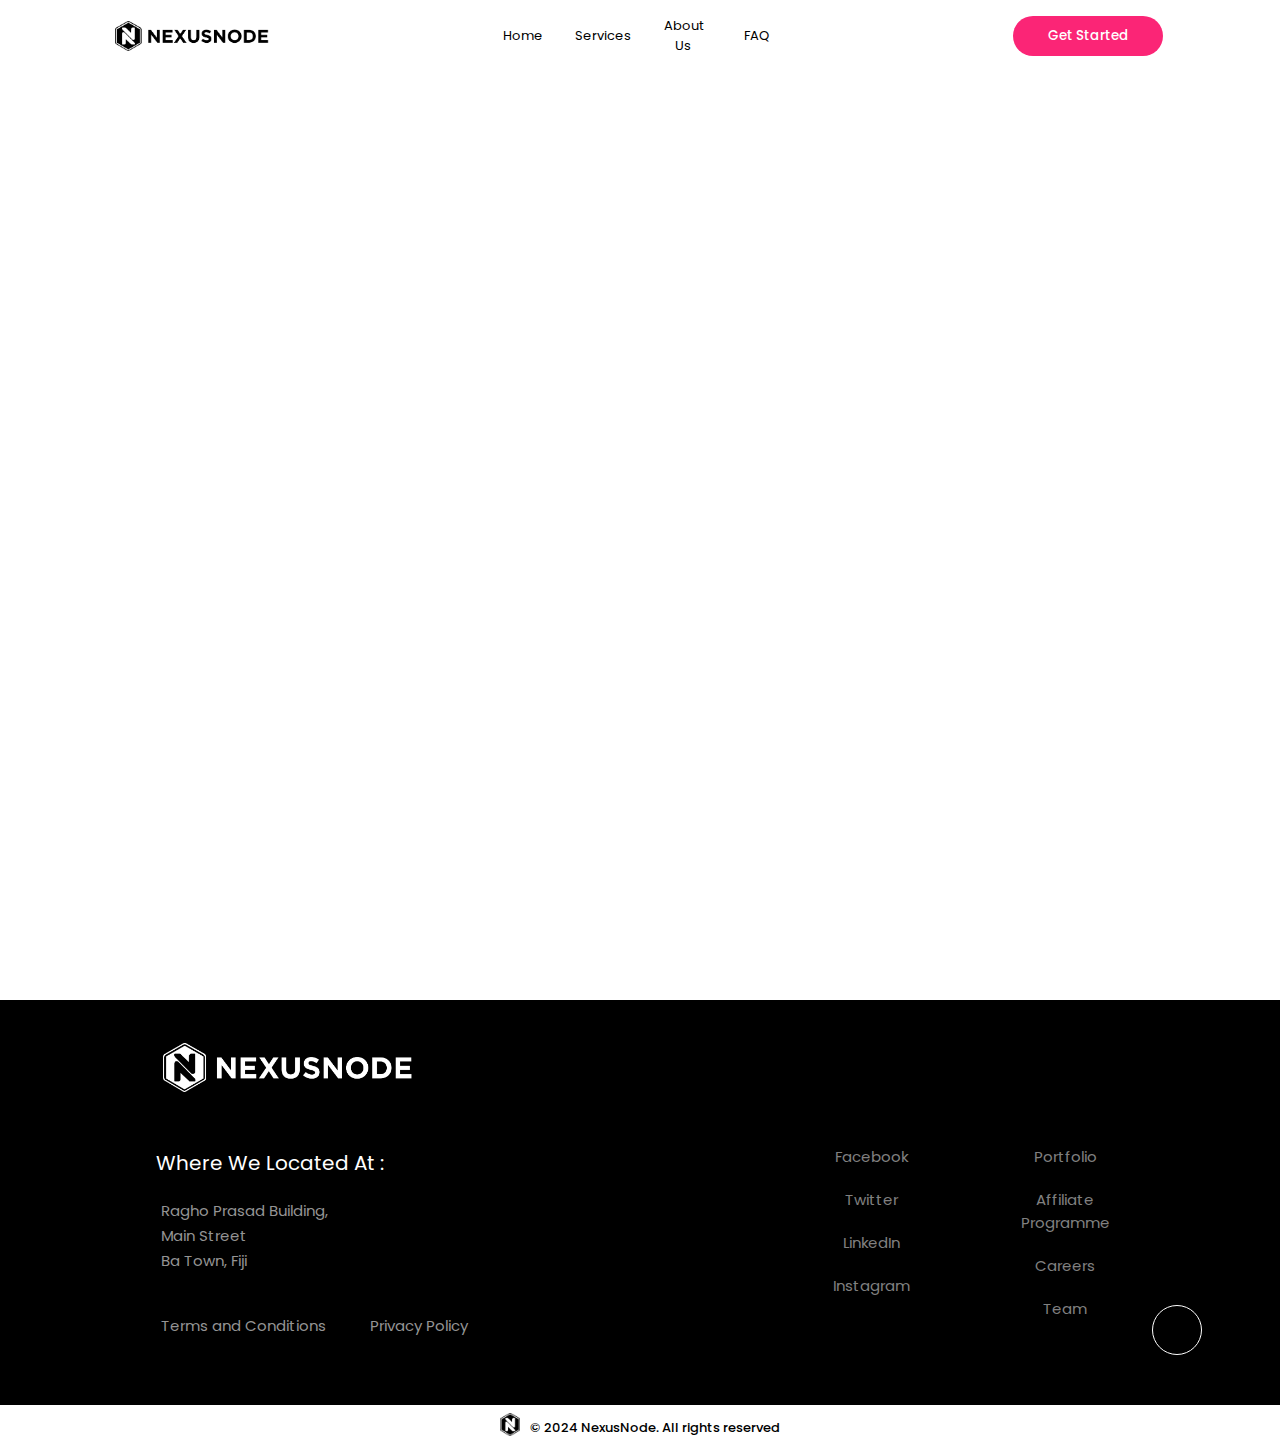
<file: faq.html>
<!DOCTYPE html>
<html lang="en">
<head>
    <meta charset="UTF-8">
    <meta name="viewport" content="width=device-width, initial-scale=1.0">
    <link rel="shortcut icon" href="./img/favicon.png" type="image/x-icon">
    <link rel="stylesheet" href="https://cdnjs.cloudflare.com/ajax/libs/font-awesome/6.5.1/css/all.min.css"
        integrity="sha512-DTOQO9RWCH3ppGqcWaEA1BIZOC6xxalwEsw9c2QQeAIftl+Vegovlnee1c9QX4TctnWMn13TZye+giMm8e2LwA=="
        crossorigin="anonymous" referrerpolicy="no-referrer" />
    <link rel="stylesheet" href="./css/style.css">
    <link rel="stylesheet" href="./css/hnf.css">
    <title>NexusNode.io</title>
</head>
<body>
    <div class="main_con">
        <header id="header">
            <div class="logo">
                <img src="./img/WEB LOGO BLACK.png" alt="">
            </div>
            <div class="menu">
                <ul>
                    <li><a href="./index.html">Home</a></li>
                    <li><a href="./services.html">Services</a></li>
                    <li><a href="./about.html">About Us</a></li>
                    <li><a href="./faq.html">FAQ</a></li>
                </ul>
            </div>
            <div class="contact">
                <button id="contact" class="Getstart">Get Started</button>
            </div>
        </header>
    </div>

    <!-- footer  -->

    <footer>
        <div class="footer_head">
            <img src="./img/WEB LOGO WHITE.png" alt="">
        </div>
        <div class="mid-foot_con">
            <div class="footer_left">
                <div class="txt_con2 hidden">
                    <p class="location hidden">Where We Located At :</p>
                    <a href="">Ragho Prasad Building,<br>Main Street<br>Ba Town, Fiji</a>
                    <div class="links hidden">
                        <a href="#" class="terms b_links hidden">Terms and Conditions</a>
                        <a href="#" class="privacy b_links hidden">Privacy Policy</a>
                    </div>
                </div>
            </div>
            <div class="footer_right">
                <div class="list">
                    <ul>
                        <li><a href="">Facebook</a></li>
                        <li><a href="">Twitter</a></li>
                        <li><a href="">LinkedIn</a></li>
                        <li><a href="">Instagram</a></li>
                    </ul>
                </div>
                <div class="list">
                    <ul>
                        <li><a href="">Portfolio</a></li>
                        <li><a href="">Affiliate Programme</a></li>
                        <li><a href="">Careers</a></li>
                        <li><a href="">Team</a></li>
                    </ul>
                    <a href="#" class="topCroll"><i class="fa-solid fa-arrow-up"></i></a>
                </div>
            </div>
        </div>
        <div class="copy hidden">
            <p>
                <img src="./img/favicon.png">
            </p>
            <p>© 2024 NexusNode. All rights reserved</p>
        </div>
    </footer>
</body>
</html>
</file>
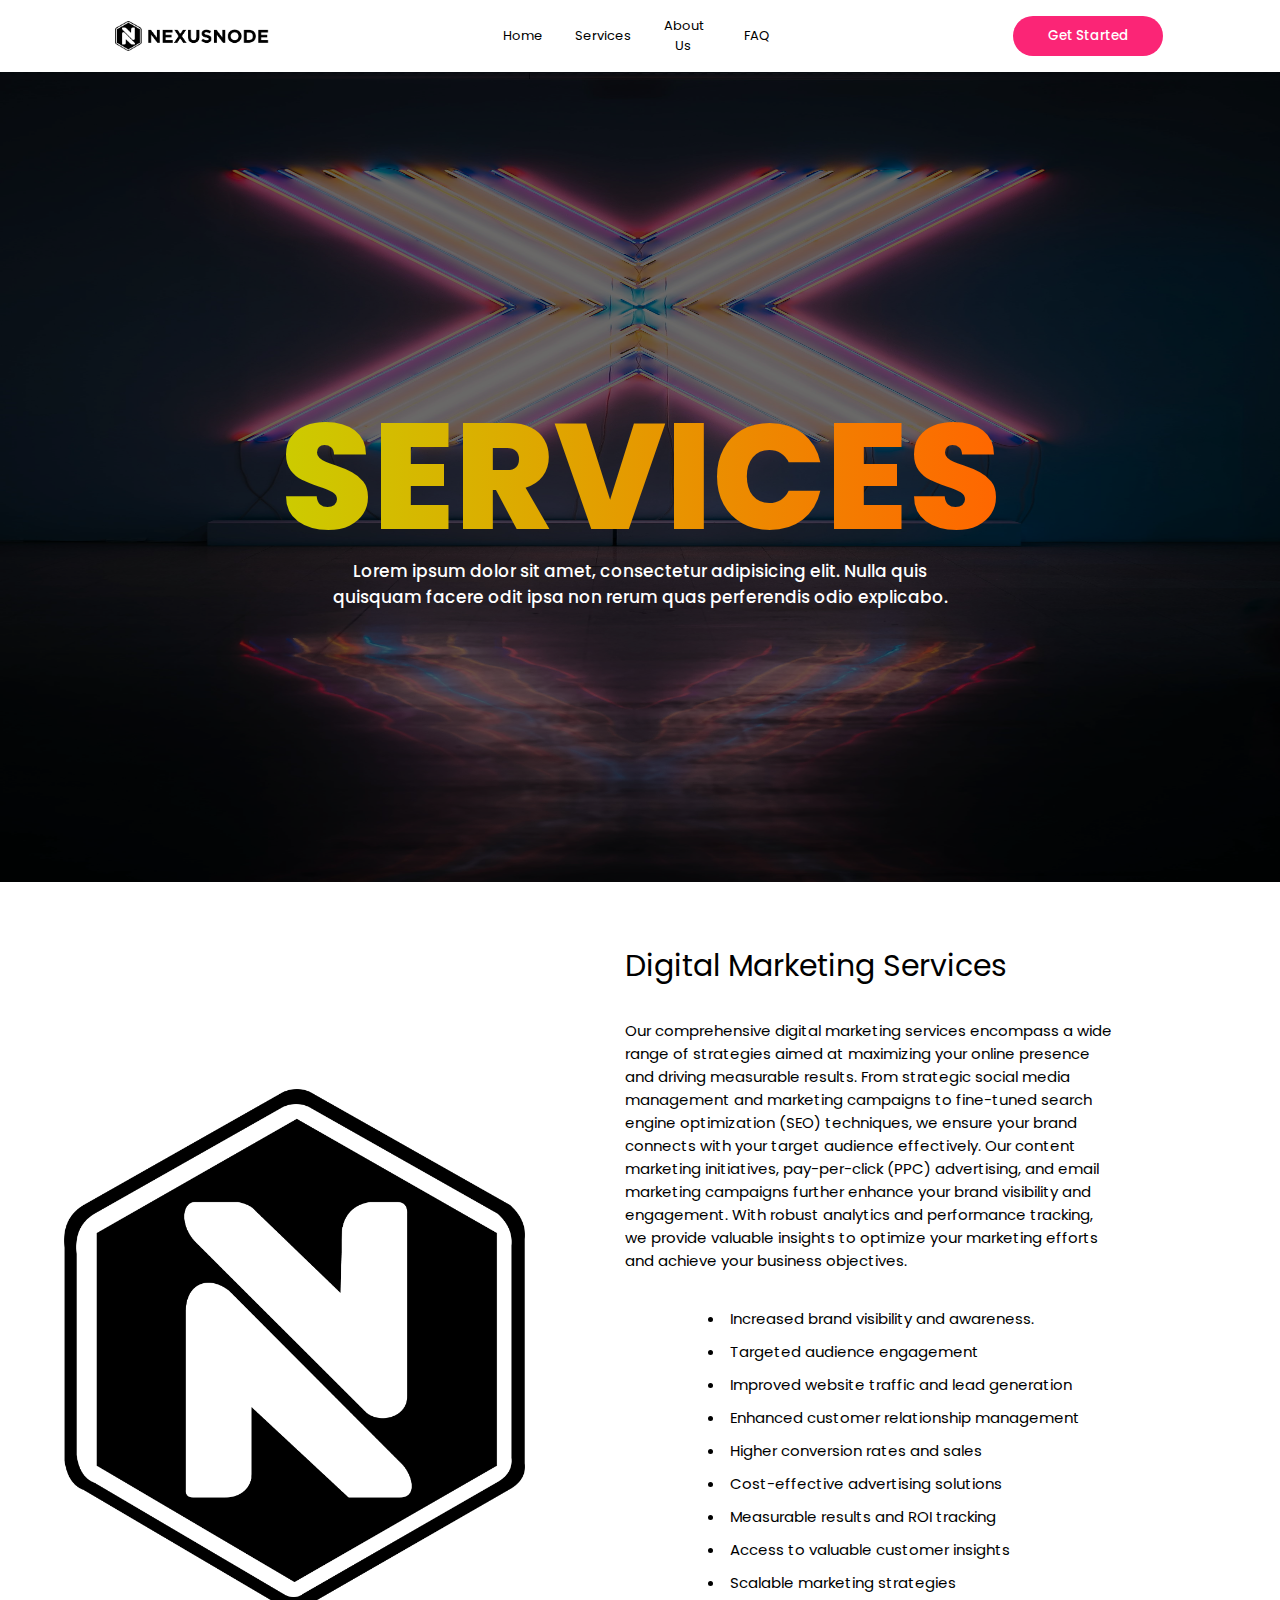
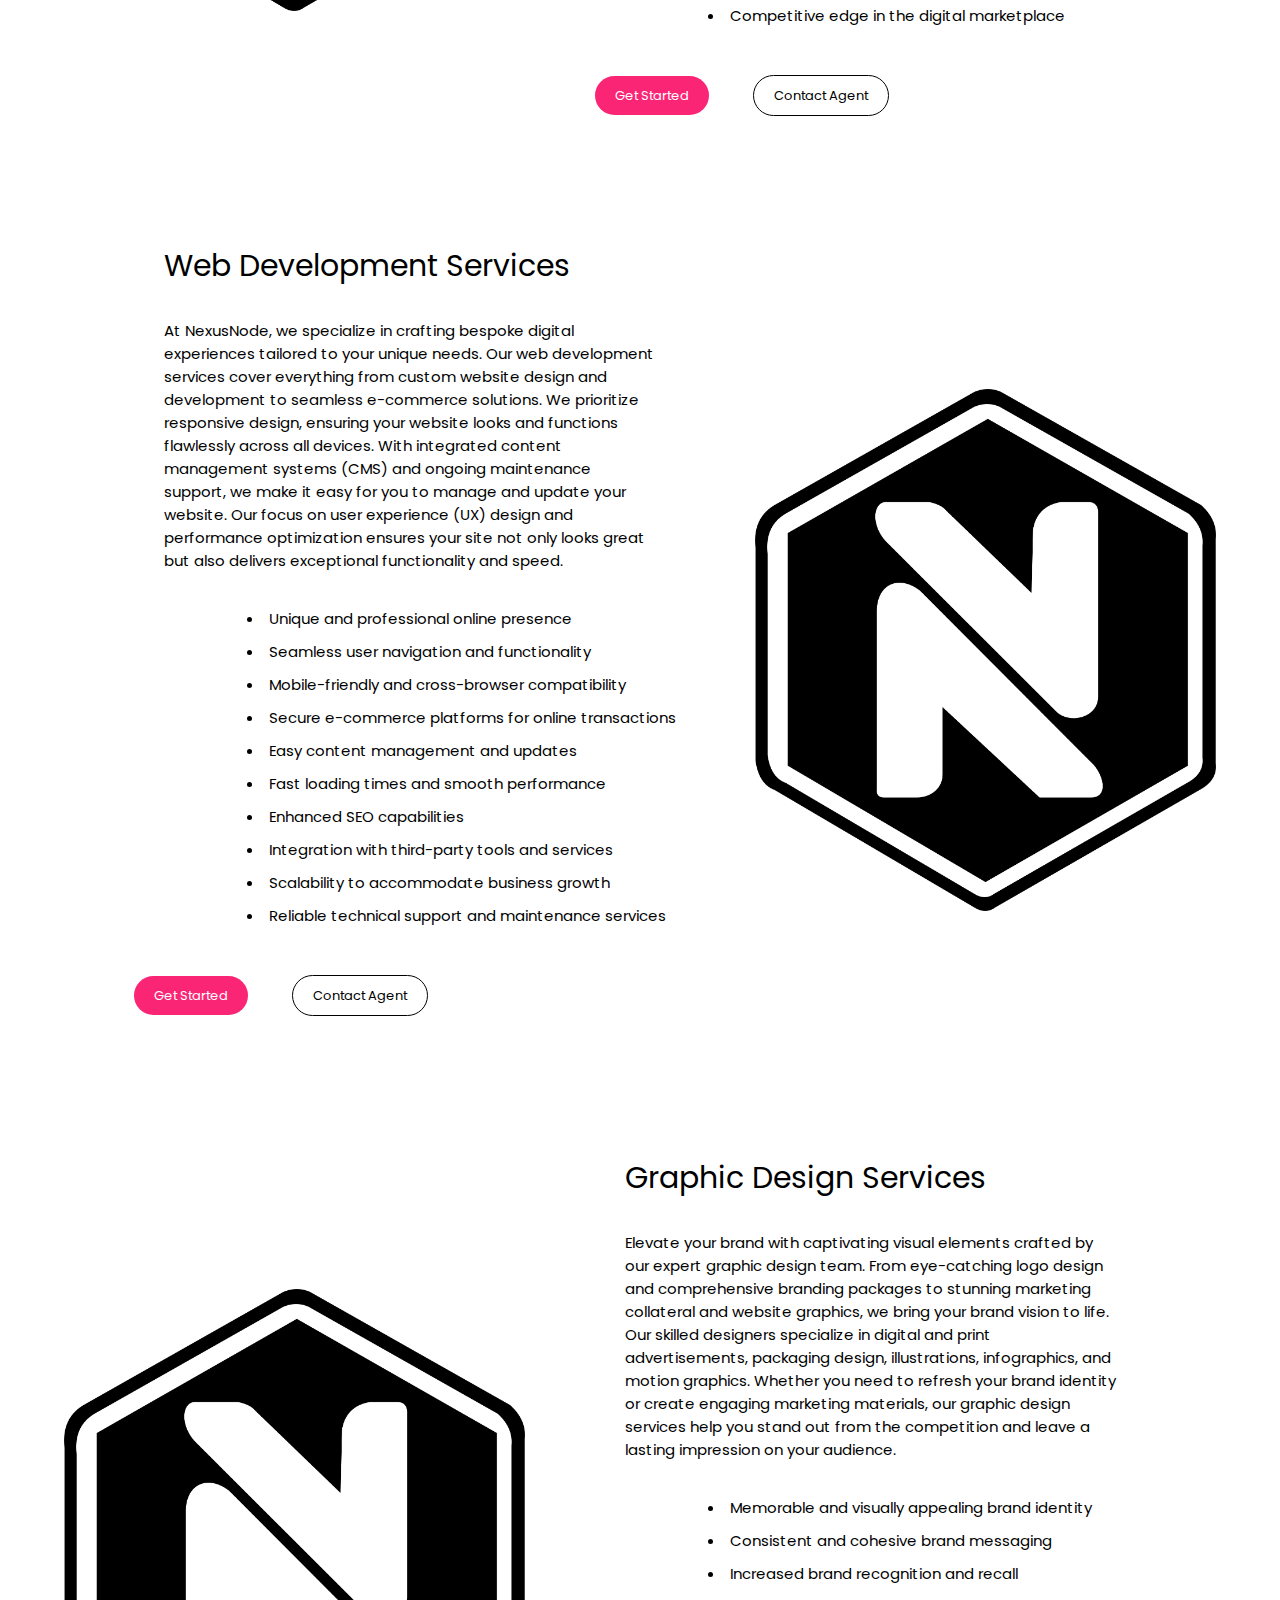
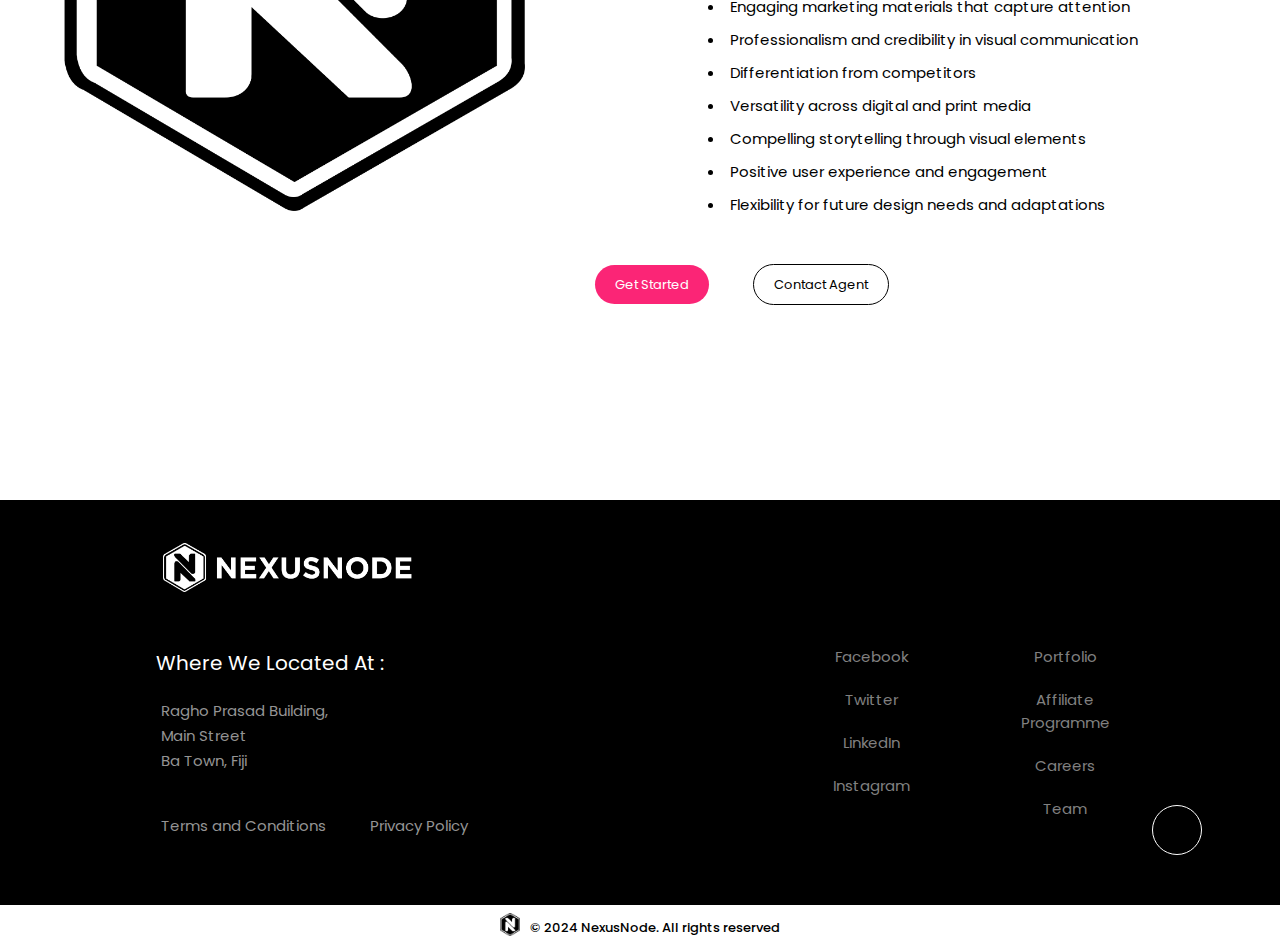
<file: services.html>
<!DOCTYPE html>
<html lang="en">

<head>
    <meta charset="UTF-8">
    <meta name="viewport" content="width=device-width, initial-scale=1.0">
    <link rel="shortcut icon" href="./img/favicon.png" type="image/x-icon">
    <link rel="stylesheet" href="https://cdnjs.cloudflare.com/ajax/libs/font-awesome/6.5.1/css/all.min.css"
        integrity="sha512-DTOQO9RWCH3ppGqcWaEA1BIZOC6xxalwEsw9c2QQeAIftl+Vegovlnee1c9QX4TctnWMn13TZye+giMm8e2LwA=="
        crossorigin="anonymous" referrerpolicy="no-referrer" />
    <link rel="stylesheet" href="./css/services.css">
    <link rel="stylesheet" href="./css/hnf.css">
    <title>NexusNode.io</title>
</head>

<body>
    <!-- header-->

    <div class="main_con1">
        <header id="header">
            <div class="logo">
                <img src="./img/WEB LOGO BLACK.png" alt="">
            </div>
            <div class="menu">
                <ul>
                    <li><a href="./index.html">Home</a></li>
                    <li><a href="./services.html">Services</a></li>
                    <li><a href="./about.html">About Us</a></li>
                    <li><a href="./faq.html">FAQ</a></li>
                </ul>
            </div>
            <div class="contact">
                <button id="contact" class="Getstart">Get Started</button>
            </div>
        </header>
        <div class="hero_con">
            <img src="./img/pexels-ricky-esquivel-1964471.jpg" alt="">
            <span class="overlay"></span>
            <h2>Services</h2>
            <p>Lorem ipsum dolor sit amet, consectetur adipisicing elit. Nulla quis quisquam facere odit ipsa non rerum
                quas perferendis odio explicabo.</p>
        </div>
    </div>

    <!-- service -->

    <div class="service_con">
        <div class="services">
            <div class="serv_con">
                <div class="left_con">
                    <img src="./img/favicon.png" alt="">
                </div>
                <div class="right_con">
                    <div class="h4">Digital Marketing Services</div>
                    <p class="detail">Our comprehensive digital marketing services encompass a wide range of strategies
                        aimed at maximizing your online presence and driving measurable results. From strategic social
                        media management and marketing campaigns to fine-tuned search engine optimization (SEO)
                        techniques, we ensure your brand connects with your target audience effectively. Our content
                        marketing initiatives, pay-per-click (PPC) advertising, and email marketing campaigns further
                        enhance your brand visibility and engagement. With robust analytics and performance tracking, we
                        provide valuable insights to optimize your marketing efforts and achieve your business
                        objectives.</p>
                    <div class="lists">
                        <ul>
                            <li>Increased brand visibility and awareness.</li>
                            <li>Targeted audience engagement</li>
                            <li>Improved website traffic and lead generation</li>
                            <li>Enhanced customer relationship management</li>
                            <li>Higher conversion rates and sales</li>
                            <li>Cost-effective advertising solutions</li>
                            <li>Measurable results and ROI tracking</li>
                            <li>Access to valuable customer insights</li>
                            <li>Scalable marketing strategies</li>
                            <li>Competitive edge in the digital marketplace</li>
                        </ul>
                    </div>
                    <div class="btn_con">
                        <a href="#" class="GetStart" id="start">Get Started</a>
                        <a href="#" class="getAgent" id="conAgent">Contact Agent</a>
                    </div>
                </div>
            </div>
        </div>
        <div class="services">
            <div class="serv_con">
                <div class="left_con1">
                    <div class="h4">Web Development Services</div>
                    <p class="detail">At NexusNode, we specialize in crafting bespoke digital experiences tailored to
                        your unique needs. Our web development services cover everything from custom website design and
                        development to seamless e-commerce solutions. We prioritize responsive design, ensuring your
                        website looks and functions flawlessly across all devices. With integrated content management
                        systems (CMS) and ongoing maintenance support, we make it easy for you to manage and update your
                        website. Our focus on user experience (UX) design and performance optimization ensures your site
                        not only looks great but also delivers exceptional functionality and speed.
                    </p>
                    <div class="lists">
                        <ul>
                            <li>Unique and professional online presence</li>
                            <li>Seamless user navigation and functionality</li>
                            <li>Mobile-friendly and cross-browser compatibility</li>
                            <li>Secure e-commerce platforms for online transactions</li>
                            <li>Easy content management and updates</li>
                            <li>Fast loading times and smooth performance</li>
                            <li>Enhanced SEO capabilities</li>
                            <li>Integration with third-party tools and services</li>
                            <li>Scalability to accommodate business growth</li>
                            <li>Reliable technical support and maintenance services</li>
                        </ul>
                    </div>
                    <div class="btn_con">
                        <a href="#" class="GetStart" id="start">Get Started</a>
                        <a href="#" class="getAgent" id="conAgent">Contact Agent</a>
                    </div>
                </div>
                <div class="right_con1">
                    <img src="./img/favicon.png" alt="">
                </div>
            </div>
        </div>
        <div class="services">
            <div class="serv_con">
                <div class="left_con">
                    <img src="./img/favicon.png" alt="">
                </div>
                <div class="right_con">
                    <div class="h4">Graphic Design Services</div>
                    <p class="detail">Elevate your brand with captivating visual elements crafted by our expert graphic
                        design team. From eye-catching logo design and comprehensive branding packages to stunning
                        marketing collateral and website graphics, we bring your brand vision to life. Our skilled
                        designers specialize in digital and print advertisements, packaging design, illustrations,
                        infographics, and motion graphics. Whether you need to refresh your brand identity or create
                        engaging marketing materials, our graphic design services help you stand out from the
                        competition and leave a lasting impression on your audience.</p>
                    <div class="lists">
                        <ul>
                            <li>Memorable and visually appealing brand identity</li>
                            <li>Consistent and cohesive brand messaging</li>
                            <li>Increased brand recognition and recall</li>
                            <li>Engaging marketing materials that capture attention</li>
                            <li>Professionalism and credibility in visual communication</li>
                            <li>Differentiation from competitors</li>
                            <li>Versatility across digital and print media</li>
                            <li>Compelling storytelling through visual elements</li>
                            <li>Positive user experience and engagement</li>
                            <li>Flexibility for future design needs and adaptations</li>
                        </ul>
                    </div>
                    <div class="btn_con">
                        <a href="#" class="GetStart" id="start">Get Started</a>
                        <a href="#" class="getAgent" id="conAgent">Contact Agent</a>
                    </div>
                </div>
            </div>
        </div>
    </div>

    <!-- footer  -->

    <footer>
        <div class="footer_head">
            <img src="./img/WEB LOGO WHITE.png" alt="">
        </div>
        <div class="mid-foot_con">
            <div class="footer_left">
                <div class="txt_con2 hidden">
                    <p class="location hidden">Where We Located At :</p>
                    <a href="">Ragho Prasad Building,<br>Main Street<br>Ba Town, Fiji</a>
                    <div class="links hidden">
                        <a href="#" class="terms b_links hidden">Terms and Conditions</a>
                        <a href="#" class="privacy b_links hidden">Privacy Policy</a>
                    </div>
                </div>
            </div>
            <div class="footer_right">
                <div class="list">
                    <ul>
                        <li><a href="">Facebook</a></li>
                        <li><a href="">Twitter</a></li>
                        <li><a href="">LinkedIn</a></li>
                        <li><a href="">Instagram</a></li>
                    </ul>
                </div>
                <div class="list">
                    <ul>
                        <li><a href="">Portfolio</a></li>
                        <li><a href="">Affiliate Programme</a></li>
                        <li><a href="">Careers</a></li>
                        <li><a href="">Team</a></li>
                    </ul>
                    <a href="#" class="topCroll"><i class="fa-solid fa-arrow-up"></i></a>
                </div>
            </div>
        </div>
        <div class="copy hidden">
            <p>
                <img src="./img/favicon.png">
            </p>
            <p>© 2024 NexusNode. All rights reserved</p>
        </div>
    </footer>
</body>

</html>
</file>
<file: css/style.css>
@import url('https://fonts.googleapis.com/css2?family=Poppins:ital,wght@0,100;0,200;0,300;0,400;0,500;0,600;0,700;0,800;0,900;1,100;1,200;1,300;1,400;1,500;1,600;1,700;1,800;1,900&display=swap');

:root {
    --prim: #000000;
    --sec: #150050;
    --acc: #3F0071;
    --tone: #FB2576;
}

/* general  */
*{
    padding: 0;
    margin: 0;
    box-sizing: border-box;
    font-weight: 400;
    font-family: "Poppins", sans-serif;
}
html{
    scroll-behavior: smooth;
}

.main_con{
    width: 100vw;
    height: 100vh;
    position: relative;
}

/* hero  */

.hero{
    width: 100%;
    height: 92%;
    display: flex;
}
.right_con{
    width: 40%;
    height: 100%;
    display: flex;
    align-items: center;
    position: relative;
}
.right_con img{
    position: absolute;
    width: 90%;
    height: 90%;
    left: -50px;
}
.left_con{
    width: 60%;
    height: 100%;
    display: flex;
    align-items: center;
    justify-content: center;
}
.txt_con{
    width: 70%;
    height: 50%;
    display: flex;
    flex-direction: column;
    justify-content: center;
}
.txt_con h1{
    font-size: 50px;
    font-weight: 800;
}
.txt_con .detail{
    font-size: 16px;
    color: grey;
    margin: 5px 0 20px 5px;
}
.txt_con .intro{
    font-size: 15px;
    margin: 10px 0 20px 0;
    width: 80%;
}
.learn{
    margin: 20px;
    padding: 10px;
    width: 120px;
    border-radius: 20px;
    border: 1px solid black;
    background: white;
    transition: .3s ease-in-out;;
    font-weight: 500;
}
.learn:hover{
    background: black;
    color: white;
}

/* review  */

.review_con{
    width:80%;
    height: 50vh;
    margin: 100px auto;
    display: flex;
    flex-direction: column;
    justify-content: space-evenly;
    align-items: center;
    white-space: nowrap;
    overflow-x: hidden;
    position: relative;
}
.review_con::before,
.review_con::after{
    position: absolute;
    content: '';
    width: 10%;
    height: 100%;
    z-index: 1;
}
.review_con::before{
    left: 0;
    background: linear-gradient(to right, white, rgba(255, 255, 255, 0));
}
.review_con::after{
    right: 0;
    background: linear-gradient(to left, white, rgba(255, 255, 255, 0));
}
.review_head{
    width: 100%;
    text-align: center;
}
.review_head h4{
    font-size: 25px;
    color: #FB2576;
    font-weight: 500;
}
.review_head h4 span{
    background: -webkit-linear-gradient(left, rgb(204, 204, 0), rgb(255, 102, 0));
  -webkit-background-clip: text;
  -webkit-text-fill-color: transparent;
  font-weight: 700;
}
.review_slider{
    width: 100%;
    height: 80%;
    margin-top: 50px;
    animation: 45s review infinite linear;
}
.review_slider:hover{
    animation-play-state: paused;
}
@keyframes review{
    0%{
        transform: translateX(0%);
    }
    25%{
        transform: translateX(-25%);
    }
    50%{
        transform: translateX(-80%);
    }
    75%{
        transform: translateX(-25%);
    }
    100%{
        transform: translateX(0%);
    }
}
.review_con1{
    display: inline-block;
    width: 500px;
    margin: 50px 50px 0 50px;
    text-align: center;
}
.review_con1 img{
    width: 70px;
    height: 70px;
    border: 1px solid #FB2576;
    border-radius: 50%;
}
.review_con1 .name{
    font-size: 20px;
    font-weight: 500;
    text-transform: capitalize;
}
.review_con1 .position{
    font-size: 15px;
    color: grey;
    text-wrap: wrap;
}
.review_con1 .rateing{
    font-size: 15px;
    color: gold;
    margin: 10px;
}
.review_con1 .coment{
    font-size: 14px;
    color: black;
    text-wrap: wrap;
}
/* logo slider  */

.logoslide_con{
    width: 100%;
    height: 200px;
    margin: 100px 0px;
}
.header_logoslide{
    width: 80%;
    margin: 50px auto;
    text-align: center;
}
.header_logoslide h5{
    font-size: 30px;
    color: #150050;
}
.logos{
    width: 100%;
    padding: 50px 0;
    overflow: hidden;
    white-space: nowrap;
}
.slider{
    display: inline-block;
    animation: 30s logoslide infinite linear;
}
.slider img{
    height: 100px;
    margin: 0 50px ;
}
@keyframes logoslide{
    from{
        transform: translateX(0);
    }
    to{
        transform: translateX(-100%);
    }
}

/* Service Container  */

.services{
    width: 100vw;
    display: flex;
    align-items: center;
    flex-direction: column;
    margin-top: 100px;
    background: rgb(179, 193, 255);
    color: rgb(0, 0, 0);
    padding: 50px 0;
}
.serhead{
    margin: 0px 0px 20px 0px;
    font-size: 18px;
    width: 80%;
    height: 10%;
    text-align: center;
}
.ser_con{
    display: flex;
    align-items: center;
    justify-content: space-between;
    width: 80%;
    height: 90%;
    margin: auto;
}
.serv_con{
    width: 30%;
    height: 90%;
    display: flex;
    flex-direction: column;
    justify-content: space-evenly;
}
.ser_con_header{
    width: 100%;
    height: 100%;
}
.bullet h4{
    font-size: 25px;
    font-weight: 700;
    margin: 0px 0px 10px 0px;
}
.bullet img{
    width: 20px;
    margin: 20px;
}
.ser_con_header .detail{
    color: grey;
    font-size: 15px;
    margin: 0px 0px 20px 0px;
}
.ser_con_header .info{
    font-size: 15px;
    font-weight: 400;
    margin: 50px 0px 50px 5px;
}
.btn_con2 .learn{
    padding: 5px;
    height: 30px;
}
.btn_con2 .Getstart{
    padding: 5px;
    height: 30px;
}
/* email subs */

.email_sec{
    width: 100%;
    height: 30vh;
    padding: 150px 0 200px 0;
    text-align: center;
    position: relative;
}
.email_sec::before{
    width: 100%;
    position: absolute;
    content: '';
    background: rgb(179, 193, 255);
    left: 0;
    top: 50px;
    height: 10px;
}
.email-head{
    font-size: 30px;
    font-weight: 600;
    color: #150050;
    margin: 20px 0 10px 0;
}
.email_txt{
    width: 50%;
    font-size: 15px;
    color: #3F0071;
    font-weight: 400;
    margin: 0 0 20px 25%;
}
.email_sec form input{
    width: 40%;
    height: 50px;
    border-radius: 40px;
    border: 1px solid #150050;
    padding-left: 20px;
}
.email_sec form{
    margin: 50px 0;
}
.email_sec form .emailBtn{
    width: 100px;
    height: 50px;
    border-radius: 40px;
    border: none;
    cursor: pointer;
    font-size: 15px;
    font-weight: 500;
    background: #FB2576;
    color: white;
    margin-left: 20px;
    text-align: center;
    transition: .3s ease-in-out;
}
.email_sec form .emailBtn:hover{
    background: white;
    color: #FB2576;
    border: 1px solid #FB2576;
}
</file>
<file: css/hnf.css>
@import url('https://fonts.googleapis.com/css2?family=Poppins:ital,wght@0,100;0,200;0,300;0,400;0,500;0,600;0,700;0,800;0,900;1,100;1,200;1,300;1,400;1,500;1,600;1,700;1,800;1,900&display=swap');

:root {
    --prim: #000000;
    --sec: #150050;
    --acc: #3F0071;
    --tone: #FB2576;
}

/* general  */
*{
    padding: 0;
    margin: 0;
    box-sizing: border-box;
    font-weight: 400;
}
html{
    scroll-behavior: smooth;
}
/* header  */

header{
    width: 100%;
    height: 8%;
    display: flex;
}
.logo{
    width: 30%;
    height: 100%;
    display: flex;
    align-items: center;
    justify-content: center;
}
.logo img{
    width: 40%;
}
.menu{
    width: 40%;
    height: 100%;
    display: flex;
    align-items: center;
    justify-content: center;
    font-family: "Poppins", sans-serif;
}
.menu ul{
    list-style: none;
    display: flex;
    align-items: center;
    justify-content: space-evenly;
    width: 60%;
    height: 100%;
    font-size: 13px;
}
.menu ul li{
    width: 100px;
    display: flex;
    align-items: center;
    justify-content: center;
}
.menu ul li a{
    position: relative;
    text-decoration: none;
    color: black;
    width: 100%;
    text-align: center;
    transition: .3s ease-in-out;
    padding: 5px;
    margin: 0px 10px;
}
.menu ul li a:hover{
    color: #FB2576;
}
.menu ul li a:after{
    position: absolute;
    content: "";
    width: 0%;
    height: 0%;
    border: 0px solid #FB2576;
    border-radius: 20px;
    left: 0;
    bottom: 0;
    transition: .3s ease-in-out;
}
.menu ul li a:hover::after{
    width: 100%;
    height: 100%;
    border: 1px solid #FB2576;
}
.contact{
    width: 30%;
    height: 100%;
    display: flex;
    align-items: center;
    justify-content: center;
}
.Getstart{
    font-family: "Poppins", sans-serif;
    width: 150px;
    padding: 10px;
    border-radius: 20px;
    border: 0px;
    background: var(--tone);
    font-weight: 500;
    color: white;
    transition: .3s ease-in-out;
}
.Getstart:hover{
    background: white;
    color: #FB2576;
    border: 1px solid #FB2576;
}

/* FOOTER  */

footer{
    background: black;
    width: 100vw;
    height: 50vh;
    margin-top: 100px;
    font-family: "Poppins", sans-serif;
}
.footer_head{
    width: 80%;
    height: 30%;
    margin: auto;
    display: flex;
    align-items: center;
}
.footer_head img{
    width: 250px;
    margin: 0px 0px 0px 35px;
}
.mid-foot_con{
    width: 80%;
    margin: auto;
    height: 60%;
    display: flex;
    justify-content: space-between;
}
.footer_left{
    width: 40%;
    height: 90%;
    margin: 13px;
}
.txt_con2{
    width: 90%;
    height: 90%;
    margin: auto;
}
.location{
    color: white;
    font-size: 20px;
    margin: 0px 0px 20px -5px;
}
.txt_con2 a{
    text-decoration: none;
    font-size: 15px;
    color: rgb(148, 148, 148);
    transition: .2s ease-in-out;
}
.txt_con2 a:hover{
    color: #FB2576;
}
.links{
    margin: 40px 0px;
}
.terms{
    padding: 0px 20px 0px 0px;
}
.privacy{
    margin: 0px 0px 0px 20px;
}
.footer_right{
    width: 50%;
    height: 100%;
    display: flex;
    justify-content: end;
    position: relative;
}
.list{
    width: 30%;
    height: 100%;
    font-size: 15px;
    text-align: center;
    margin: 0px 10px 0px 30px;
}
.list ul{
    position: relative;
}
.list ul li{
    list-style: none;
    padding: 10px;
}
.list ul li a{
    text-decoration: none;
    color: grey;
    transition: .2s ease-in-out;
}
.list ul li a:hover{
    color: #FB2576;
}
.topCroll{
    position: absolute;
    width: 50px;
    height: 50px;
    right: -50px;
    bottom: 50px;
    padding: 10px;
    border: 1px solid white;
    display: flex;
    align-items: center;
    justify-content: center;
    text-decoration: none;
    border-radius: 50%;
}
.topCroll i{
    color: white;
    font-size: 20px;
}
.copy{
    width: 100vw;
    height: 5vh;
    background: white;
    display: flex;
    align-items: center;
    justify-content: center;
}
.copy p{
    font-size: 13px;
    font-family: "Poppins", sans-serif;
    font-weight: 500;
}
.copy p img{
    width: 20px;
    margin-inline-end: 10px;
}
</file>
<file: css/services.css>
@import url('https://fonts.googleapis.com/css2?family=Poppins:ital,wght@0,100;0,200;0,300;0,400;0,500;0,600;0,700;0,800;0,900;1,100;1,200;1,300;1,400;1,500;1,600;1,700;1,800;1,900&display=swap');

.main_con1{
    width: 100vw;
    height: 100vh;
    position: relative;
}
.hero_con{
    width: 100%;
    height: 90vh;
    position: relative;
    font-family: "Poppins", sans-serif;
}
.hero_con img{
    width: 100%;
    height: 100%;
    z-index: 1;
    position: absolute;
}
.hero_con h2{
    position: absolute;
    z-index: 3;
    left: 50%;
    top: 50%;
    font-size: 150px;
    font-weight: 800;
    background: -webkit-linear-gradient(left, rgb(204, 204, 0), rgb(255, 102, 0));
    -webkit-background-clip: text;
    -webkit-text-fill-color: transparent;
    text-transform: uppercase;
    transform: translate(-50%, -50%);
}
.hero_con p{
    position: absolute;
    z-index: 3;
    left: 50%;
    top: 60%;
    color: white;
    font-size: 17px;
    text-align: center;
    font-weight: 500;
    transform: translate(-50%);
}
.overlay{
    position: absolute;
    width: 100%;
    height: 100%;
    background: rgba(0, 0, 0, 0.582);
    z-index: 2;
}
.service_con{
    width: 100vw;
    height: 300vh;
    font-family: "Poppins", sans-serif;
}
.services{
    width: 100%;
    height: 100vh;
    display: flex;
    align-items: center;
    justify-content: center;
}
.serv_con{
    width: 90%;
    height: 80%;
    display: flex;
}
.left_con,
.right_con{
    height: 100%;
    display: flex;
    align-items:start;
    justify-content: center;
    flex-direction: column;
}
.left_con img{
    width: 100%;
}
.left_con{
    width: 40%;
}
.right_con{
    width: 60%;
}
.h4{
    margin: 0px 100px;
    font-size: 30px;
}
.detail{
    margin: 30px 100px;
    font-size: 15px;
}
.lists{
    margin: 0 0 0 200px;
    font-size: 15px;

}
.lists ul{
    list-style: disc;
}
.lists ul li{
    padding: 5px;
}
.btn_con{
    width: 50%;
    margin: 50px 50px;
}
.btn_con .GetStart{
    margin: 0 20px;
    background: #FB2576;
    padding: 10px 20px;
    border-radius: 30px;
    text-decoration: none;
    color: white;
    font-size: 13px;
    transition: .4s ease-in-out;
}
.btn_con .GetStart:hover{
    background: transparent;
    color: #FB2576;
    border: 1px solid #FB2576;
}
.btn_con .getAgent{
    margin: 0 20px;
    border: 1px solid black;
    padding: 10px 20px;
    border-radius: 30px;
    text-decoration: none;
    color: black;
    font-size: 13px;
    transition: .4s ease-in-out;
}
.btn_con .getAgent:hover{
    background: black;
    color: white;
}
.left_con1,
.right_con1{
    height: 100%;
    display: flex;
    align-items:start;
    justify-content: center;
    flex-direction: column;
}
.right_con1{
    width: 40%;
}
.right_con1 img{
    width: 100%;
}
.left_con1{
    width: 60%;
}
</file>
